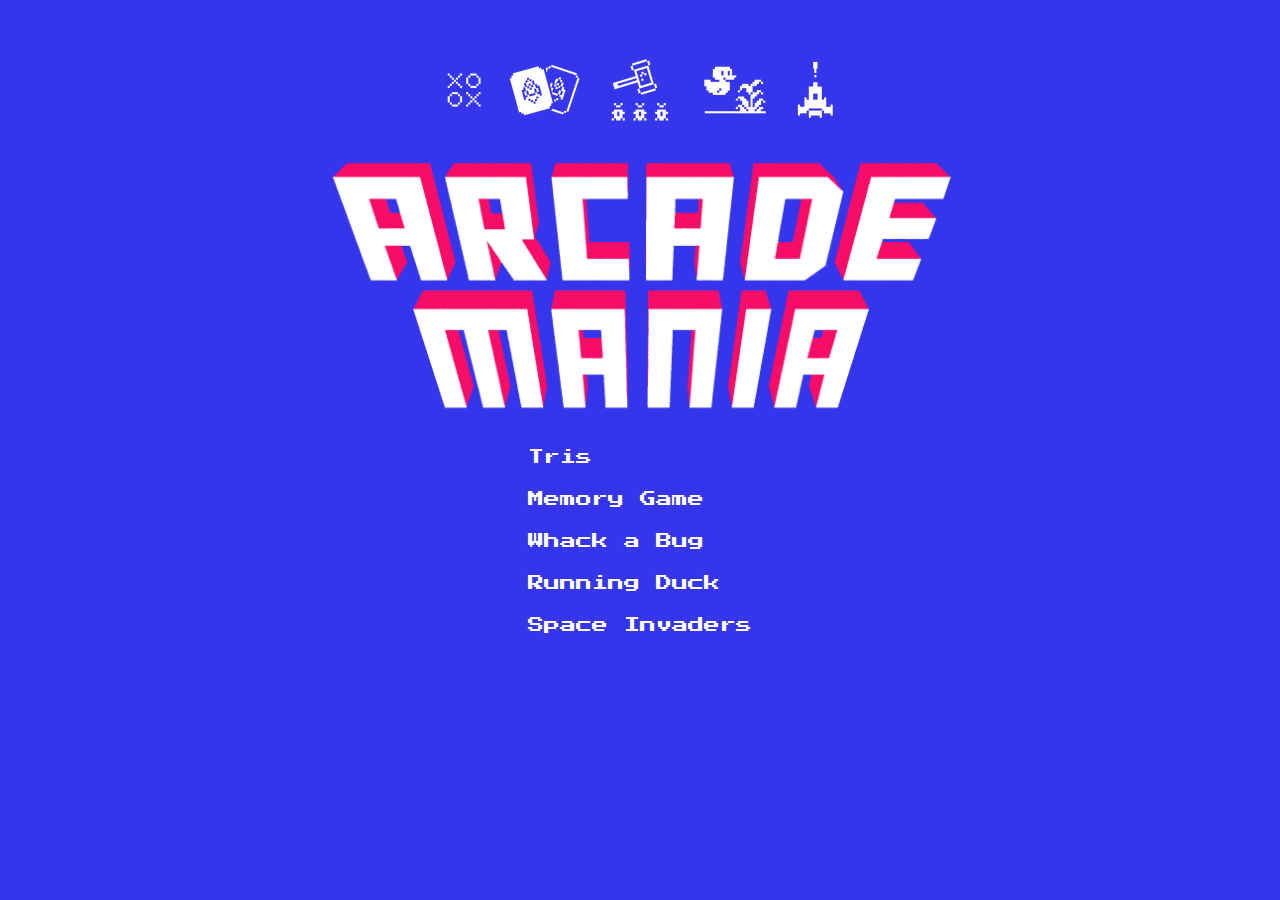
<file: index.html>
<!DOCTYPE html>
<html lang="en" dir="ltr">
  <head>
    <meta charset="utf-8">
    <link rel="stylesheet" href="common/style.css">
    <link rel="preconnect" href="https://fonts.googleapis.com">
    <link rel="preconnect" href="https://fonts.gstatic.com" crossorigin>
    <link href="https://fonts.googleapis.com/css2?family=Press+Start+2P&display=swap" rel="stylesheet">
    <title>Arcade Mania</title>
  </head>
  <body>

    <div class="container">

        <img src="common/thumbs.png" alt="games-img">
        <img src="common/logo.png" alt="logo-img">

      <ul>
        <li><a href="tris/index.html">Tris</a></li>
        <li><a href="memory/index.html">Memory Game</a></li>
        <li><a href="whack_a_bug/index.html">Whack a Bug</a></li>
        <li><a href="running-duck/index.html">Running Duck</a></li>
        <li><a href="space-invaders/index.html">Space Invaders</a></li>
      </ul>

    </div>

  </body>
</html>
</file>
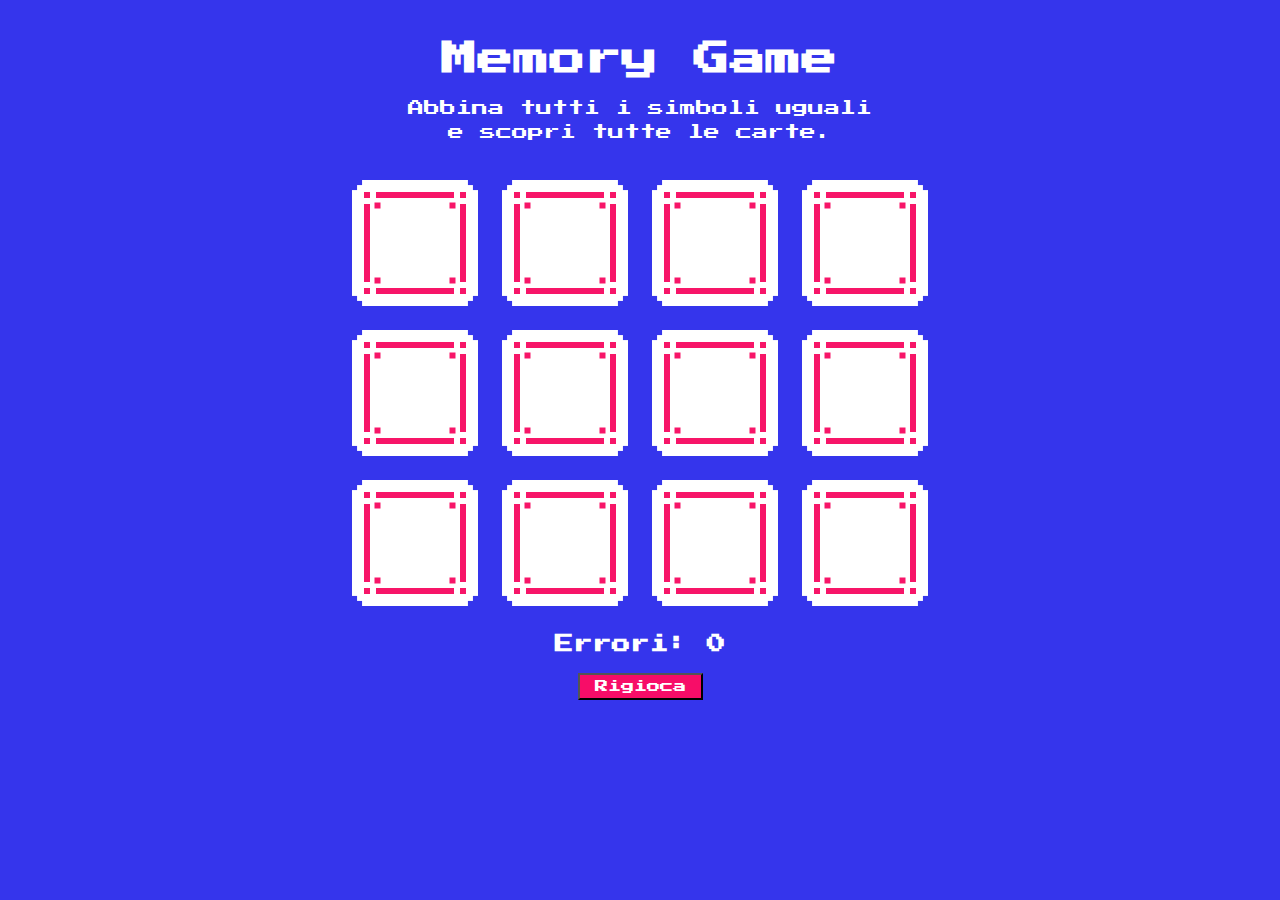
<file: memory/index.html>
<!DOCTYPE html>
<html lang="en" dir="ltr">
  <head>
    <meta charset="utf-8">
    <link rel="preconnect" href="https://fonts.googleapis.com">
    <link rel="preconnect" href="https://fonts.gstatic.com" crossorigin>
    <link href="https://fonts.googleapis.com/css2?family=Press+Start+2P&display=swap" rel="stylesheet">
    <link rel="stylesheet" href="style.css">
    <link rel="stylesheet" href="../common/style.css">
    <title>Memory Game</title>
  </head>
  <body>

    <div class="board">

      <div class="game-info">
        <h1>Memory Game</h1>
        <p>Abbina tutti i simboli uguali e scopri tutte le carte.</p>
      </div>

      <div class="game-area">
        <div id="grid">
        </div>
      </div>

      <h3>Errori: <span id="error"></span></h3>
      <button id="restart">Rigioca</button>    

    </div>

    <script src="../common/utils.js" charset="utf-8"></script>
    <script src="./script.js" charset="utf-8"></script>
  </body>
</html>
</file>
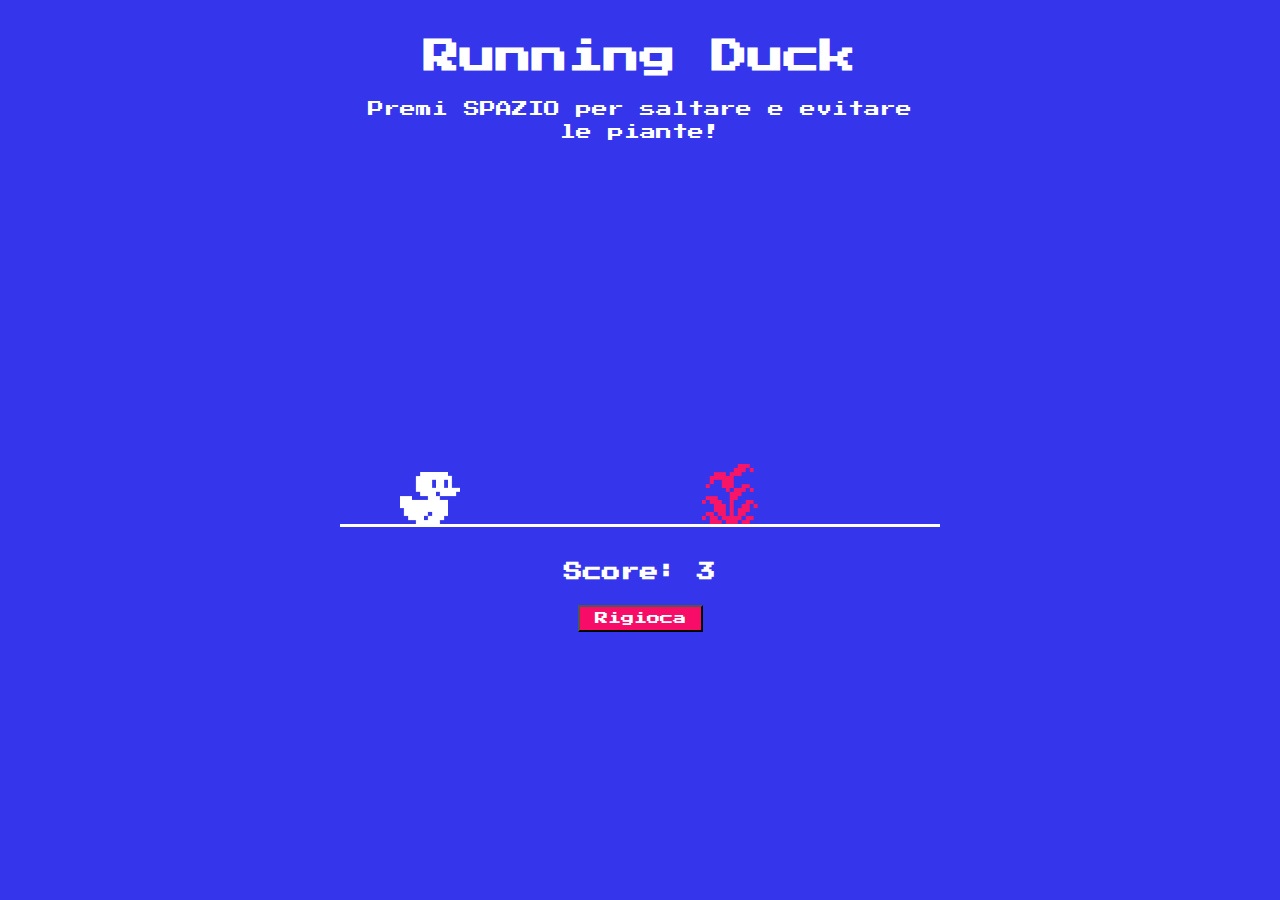
<file: running-duck/index.html>
<!DOCTYPE html>
<html lang="en" dir="ltr">
  <head>
    <meta charset="utf-8">
    <title>Running Duck</title>
    <link rel="stylesheet" href="../common/style2.css">
    <link rel="stylesheet" href="./style.css">
    <link rel="preconnect" href="https://fonts.googleapis.com">
    <link rel="preconnect" href="https://fonts.gstatic.com" crossorigin>
    <link href="https://fonts.googleapis.com/css2?family=Press+Start+2P&display=swap" rel="stylesheet">
  </head>
  <body>

    <div class="board">
      <div class="game-info">
        <h1>Running Duck</h1>
        <p>Premi SPAZIO per saltare e evitare le piante!</p>
      </div>
      <div class="game-area">
        <div id="grid">
          <div></div>
          <div></div>
          <div></div>
          <div></div>
          <div></div>
          <div></div>
          <div></div>
          <div></div>
          <div></div>
          <div></div>
        </div>
      </div>
      <h3>Score: <span id="score"></span></h3>
      <button id="restart">Rigioca</button>  
    </div>

    <script src="../common/utils.js" charset="utf-8"></script>
    <script src="script.js" charset="utf-8"></script>
  </body>
</html>
</file>
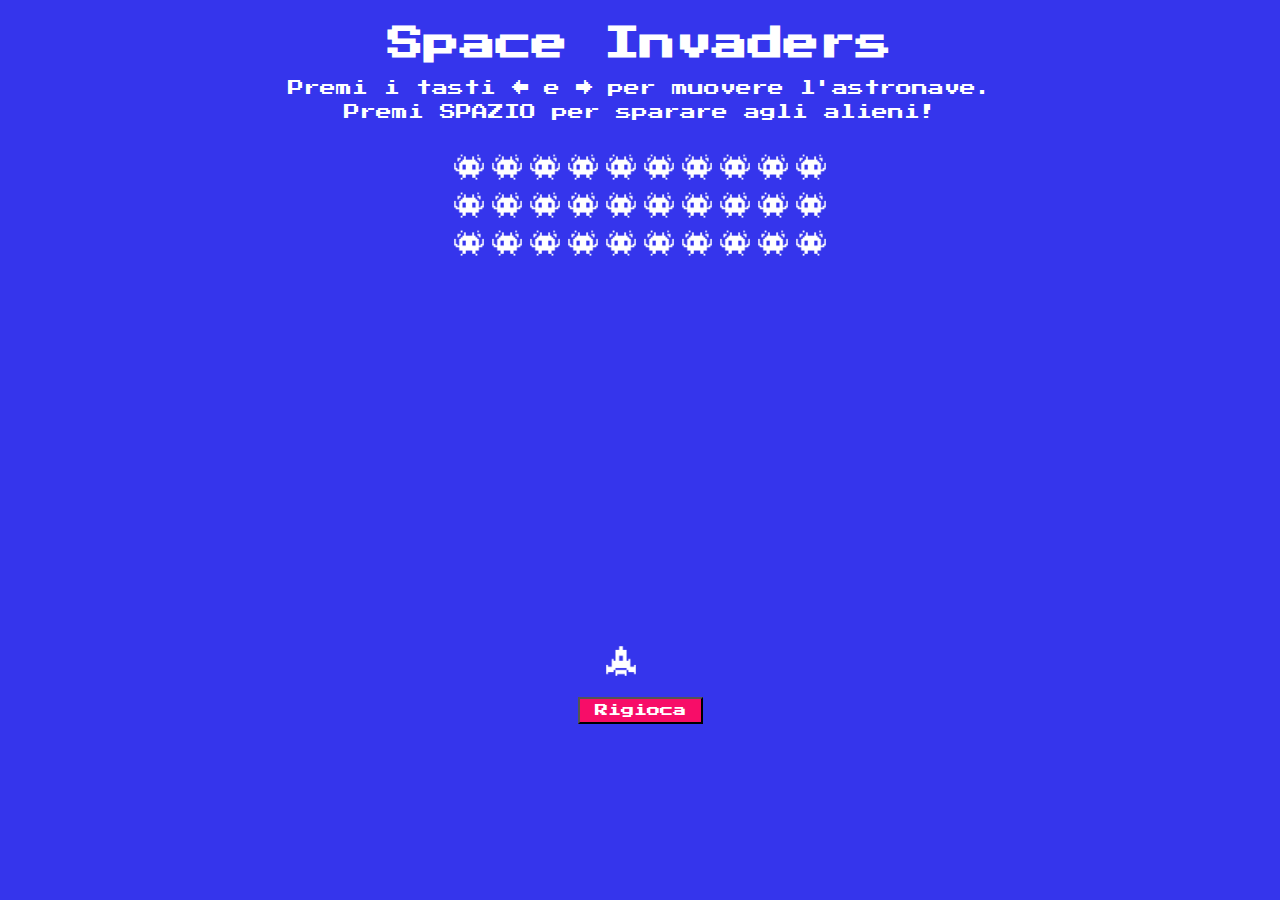
<file: space-invaders/index.html>
<!DOCTYPE html>
<html lang="en" dir="ltr">
  <head>
    <meta charset="utf-8">
    <title>Space Invaders</title>
    <link rel="stylesheet" href="style.css">
    <link rel="preconnect" href="https://fonts.googleapis.com">
    <link rel="preconnect" href="https://fonts.gstatic.com" crossorigin>
    <link href="https://fonts.googleapis.com/css2?family=Press+Start+2P&display=swap" rel="stylesheet">
    <link rel="stylesheet" href="../common/style.css">
  </head>
  <body>

    <div class="board">
      <div class="game-info">
        <h1>Space Invaders</h1>
        <p>Premi i tasti &#8592; e &#8594; per muovere l'astronave.<br>Premi SPAZIO per sparare agli alieni!</p>
      </div>
      <div class="game-area">
        <div id="grid">

        </div>
      </div>
      <button id="restart">Rigioca</button> 
    </div>

    <script src="script.js" charset="utf-8"></script>
    <script src="../common/utils.js" charset="utf-8"></script>
  </body>
</html>
</file>
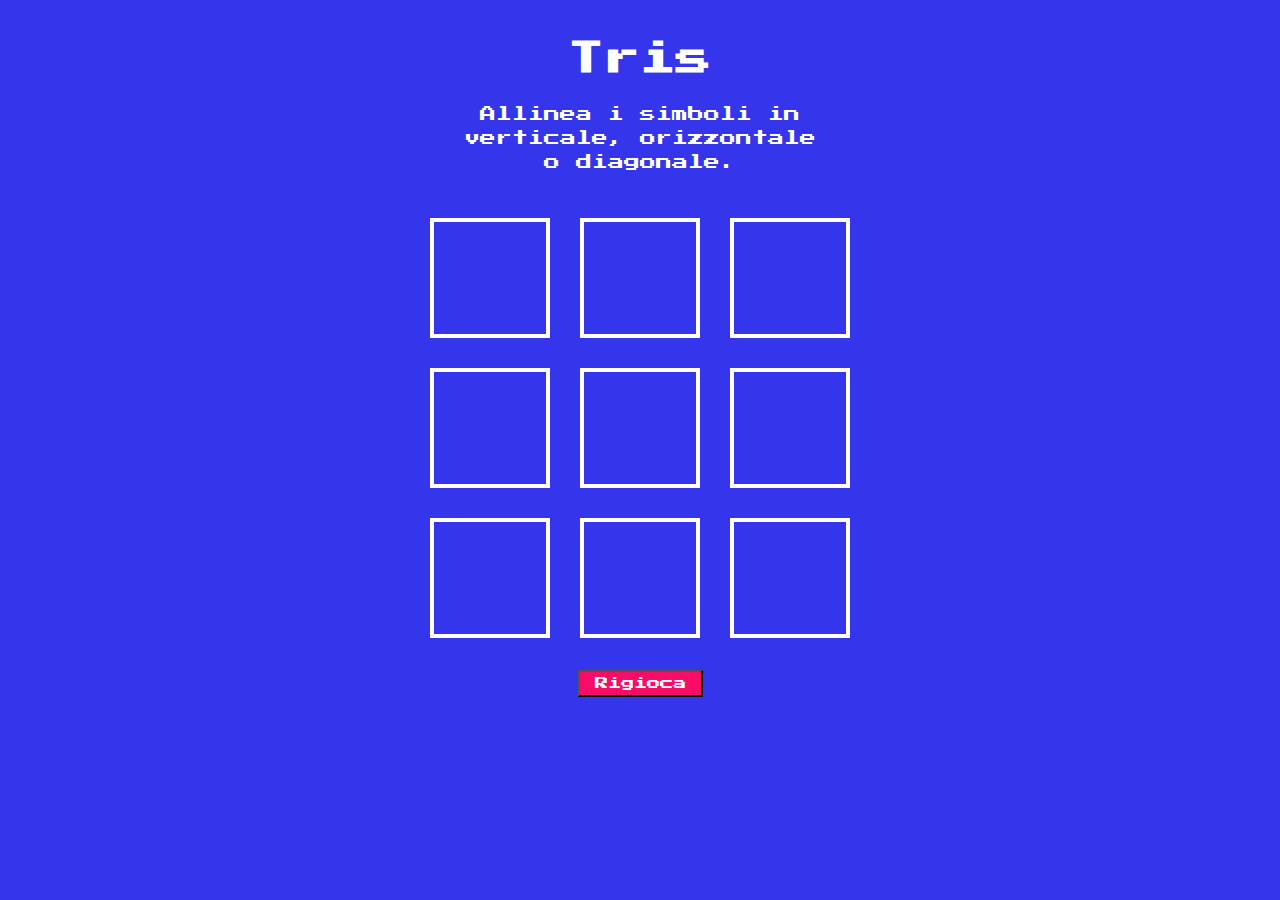
<file: tris/index.html>
<!DOCTYPE html>
<html lang="en" dir="ltr">
  <head>
    <meta charset="utf-8">
    <link rel="stylesheet" href="../common/style.css">
    <link rel="stylesheet" href="style.css">
    <link rel="preconnect" href="https://fonts.googleapis.com">
    <link rel="preconnect" href="https://fonts.gstatic.com" crossorigin>
    <link href="https://fonts.googleapis.com/css2?family=Press+Start+2P&display=swap" rel="stylesheet">
    <title>Arcade Mania</title>
  </head>
  <body>

    <div class="board">

      <div class="game-info">
        <h1>Tris</h1>
        <p>Allinea i simboli in verticale, orizzontale o diagonale.</p>
      </div>

      <div class="game-area">
        <div id="grid">
          <div class="cell"></div>
          <div class="cell"></div>
          <div class="cell"></div>
          <div class="cell"></div>
          <div class="cell"></div>
          <div class="cell"></div>
          <div class="cell"></div>
          <div class="cell"></div>
          <div class="cell"></div>
        </div>
      </div>
      <button id="restart">Rigioca</button>  
    </div>

    <script src="script.js" charset="utf-8"></script>
  </body>
</html>
</file>
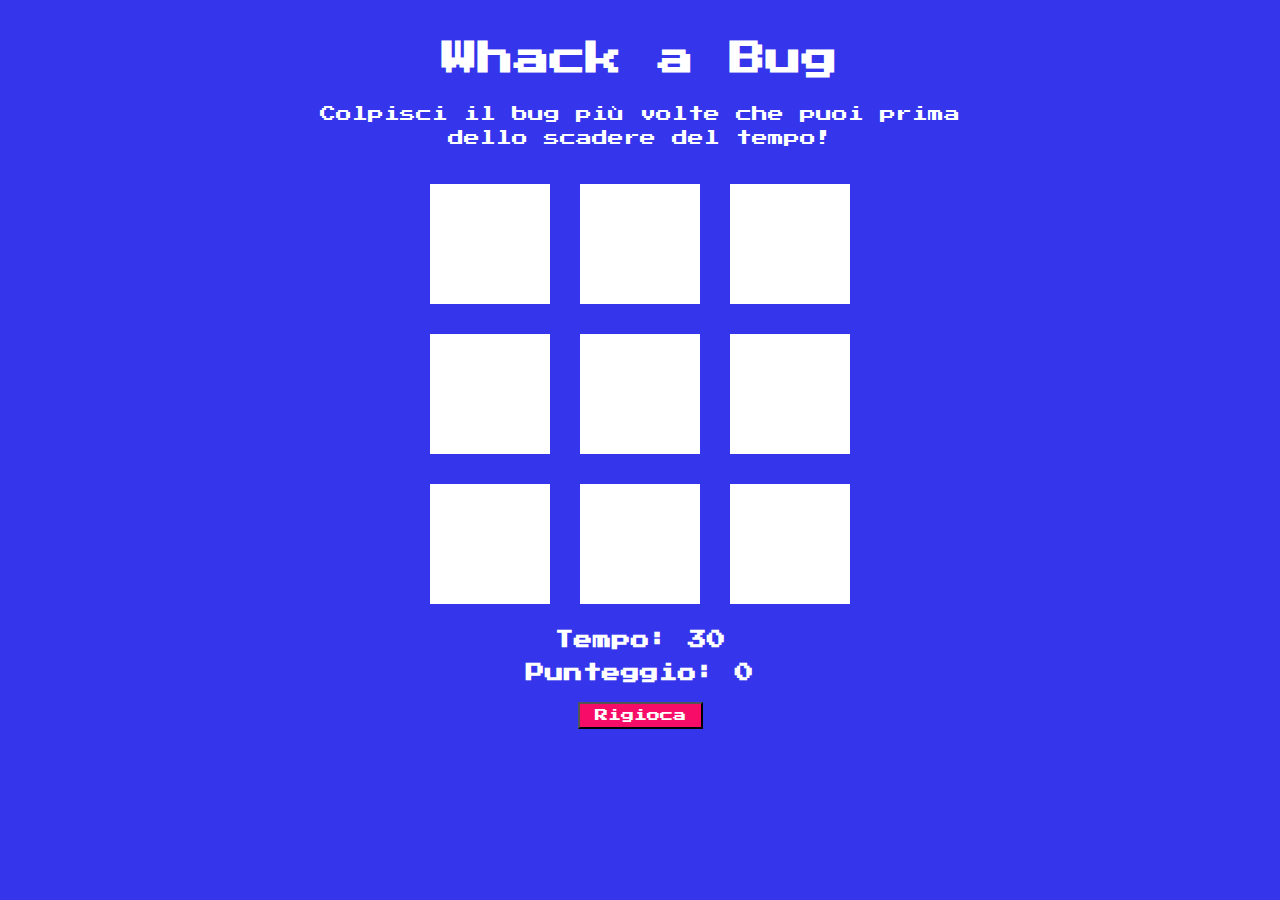
<file: whack_a_bug/index.html>
<!DOCTYPE html>
<html lang="en" dir="ltr">
  <head>
    <meta charset="utf-8">
    <title>Whack A Bug</title>
    <link rel="stylesheet" href="../common/style.css">
    <link rel="stylesheet" href="style.css">
    <link rel="preconnect" href="https://fonts.googleapis.com">
    <link rel="preconnect" href="https://fonts.gstatic.com" crossorigin>
    <link href="https://fonts.googleapis.com/css2?family=Press+Start+2P&display=swap" rel="stylesheet">
  </head>
  <body>

    <div class="board">

      <div class="game-info">
        <h1>Whack a Bug</h1>
        <p>Colpisci il bug più volte che puoi prima dello scadere del tempo!</p>
      </div>

      <div class="game-area">
        <div id="grid">
          <div class="cell"></div>
          <div class="cell"></div>
          <div class="cell"></div>
          <div class="cell"></div>
          <div class="cell"></div>
          <div class="cell"></div>
          <div class="cell"></div>
          <div class="cell"></div>
          <div class="cell"></div>
        </div>
      </div>
    </div>

    <div class="game-score">
      <h3 id="h3-time">Tempo: <span id="timer-display"></span></h3>
      <h3>Punteggio: <span id="score-display"></span></h3>
      <button id="restart">Rigioca</button>    
    </div>

    <script src="../common/utils.js" charset="utf-8"></script>
    <script src="script.js" charset="utf-8"></script>
  </body>
</html>
</file>
<file: common/style.css>
* {
  margin: 0;
  padding: 0;
  box-sizing: border-box;
}

body {
  background-color: #3535ec;
  font-family: 'Press Start 2P', cursive;
  color: #ffffff;
  line-height: 1.5;
}

.container {
  width: 50%;
  margin: 50px auto;
  display: flex;
  flex-direction: column;
  align-items: center;
}

img {
  max-width: 100%;
  margin-bottom: 10px;
}

ul {
  list-style-type: none;
}

li {
  margin-bottom: 18px;
  text-decoration: none;
}

a {
  text-decoration: none;
  color: #ffffff;
}

a:hover {
  color: #f70d68;
}
</file>
<file: memory/style.css>
:root {
  --card-size: 150px;
}

#grid {
  height: calc(var (--card-size)*3);
  width: calc(var (--card-size)*4);
  display: flex;
  flex-wrap: wrap;
}

.card {
  width: var(--card-size);
  height: var(--card-size);
  background-image: url("./images/back.png");
  background-repeat: no-repeat;
  background-size: contain;
  cursor: pointer;
}

.alien {
  background-image: url("./images/alien.png");
}

.bug {
  background-image: url("./images/bug.png");
}

.duck {
  background-image: url("./images/duck.png");
}

.rocket {
  background-image: url("./images/rocket.png");
}

.spaceship {
  background-image: url("./images/spaceship.png");
}

.tiktac {
  background-image: url("./images/tiktac.png");
}

.board {
  display: flex;
  flex-direction: column;
  align-items: center;
}

.game-area {
  padding: 12px;
  position: relative;
  width: 624px;
}

.game-info {
  margin-top: 20px;
  padding: 12px;
  width: 500px;
  text-align: center;
}

h1{
  font-size: 36px;
  margin-bottom: 10px;
}

p{
  font-size: 16px;
}

button {
  cursor: pointer;
  font-family: 'Press Start 2P', cursive;
  color: #ffffff;
  background-color: #f70d68;
  padding: 5px 15px;
  margin-top: 15px;
}

.game-alert {
  position: absolute;
  top: 0;
  bottom: 0;
  right: 0;
  left: 0;

  padding: 16px;
  display: flex;
  justify-content: center;
  align-items: center;
}

.game-alert-message {
  font-size: 40px;
  padding: 20px;
  text-align: center;
  background-color: #f70d68;
}
</file>
<file: common/style2.css>
:root{
  --bg-color: #3535ec;
  --accent-color: #f70d68;
}

*{
  margin:0;
  padding:0;
  box-sizing: border-box;
}

body{
  background-color: var(--bg-color);
  font-family: 'Press Start 2P', cursive;

  line-height: 1.4;
  color: #ffffff;
}

.container{
  width: 600px;

  display: flex;
  flex-direction: column;
  align-items: center;

  margin: 50px auto;
}

img{
  max-width: 100%;
}

ul{
  list-style-type: none;
}

li{
  margin-bottom: 16px;
}

a{
  color: #ffffff;
  text-decoration: none;
}

a:hover{
  color: var(--accent-color);
}


/* STRUTTURA BASE PAGINE DEI GIOCHI */

.board{
  display: flex;
  flex-direction: row;
}

.game-area{
  padding: 12px;

  position: relative;
}

.game-data{
  padding: 12px;
  width: 240px;
}

h1{
  font-size: 36px;
  margin-bottom: 16px;
}

p{
  font-size: 16px;
  margin-bottom: 20px;
}

/* ALERT */

.game-alert{
  position: absolute;
  top: 0;
  left:0;
  right: 0;
  bottom:0;


  display: flex;
  align-items: center;
  justify-content: center;
}

.game-alert-message{
  font-size: 40px;
  padding: 20px;

  background-color: var(--accent-color);
}
</file>
<file: running-duck/style.css>
:root {
  --road-size: 60px;
}

#grid {
  width: calc(var(--road-size) * 10);
  height: 350px;

  display: flex;
  align-items: flex-end;

  border-bottom: 3px solid white;
}

#grid > div {
  width: var(--road-size);
  height: var(--road-size);
}

.duck {
  background-image: url("images/duck.png");
  background-repeat: no-repeat;
  background-size: contain;
  background-position: center;
  transition: transform 0.3s;
}

.duck-jump {
  transform: translate(0, -120%);
}

.plant:not(.duck) {
  background-image: url("images/plant.png");
  background-repeat: no-repeat;
  background-size: contain;
  background-position: center;
}

.board {
  display: flex;
  flex-direction: column;
  align-items: center;
}

.game-area {
  padding: 12px;
  margin-bottom: 10px;
  position: relative;
}

.game-info {
  margin-top: 20px;
  padding: 12px;
  width: 600px;
  text-align: center;
}

h1 {
  font-size: 36px;
  margin-bottom: 16px;
}

p {
  font-size: 16px;
  margin-bottom: 10px;
}

h3 {
  margin-top: 10px;
}

button {
  cursor: pointer;
  font-family: 'Press Start 2P', cursive;
  color: #ffffff;
  background-color: #f70d68;
  padding: 5px 15px;
  margin-top: 20px;
}
</file>
<file: space-invaders/style.css>
:root {
  --cell-size: 38px;
  --grid-size: 14;
}

#grid {
  width: calc(var(--cell-size) * var(--grid-size));
  height: calc(var(--cell-size) * var(--grid-size));

  display: flex;
  flex-wrap: wrap;
}

#grid > div {
  width: var(--cell-size);
  height: var(--cell-size);
  font-size: 8px;

  background-position: center;
  background-repeat: no-repeat;
  background-size: contain;
}

.alien {
  background-image: url("./images/alien.png");
}

.spaceship {
  background-image: url("./images/spaceship.png");
}

.laser {
  background-image: url("./images/laser.png");
}

.boom {
  background-image: url("./images/boom.png");
}

.board {
  display: flex;
  flex-direction: column;
  align-items: center;
}

.game-area {
  padding: 12px;
  position: relative;
}

.game-info {
  margin-top: 5px;
  padding: 12px;
  width: 100%;
  text-align: center;
}

h1{
  font-size: 36px;
  margin-bottom: 5px;
}

p{
  font-size: 16px;
}

button {
  cursor: pointer;
  font-family: 'Press Start 2P', cursive;
  color: #ffffff;
  background-color: #f70d68;
  padding: 5px 15px;
  margin-top: 5px;
}

.game-alert {
  position: absolute;
  top: 0;
  bottom: 0;
  right: 0;
  left: 0;

  padding: 16px;
  display: flex;
  justify-content: center;
  align-items: center;
}

.game-alert-message {
  font-size: 40px;
  padding: 20px;
  text-align: center;
  background-color: #f70d68;
}
</file>
<file: tris/style.css>
:root {
  --cell-size: 120px;
  --cell-gutter: 20px;
}

#grid {
  width: calc((var(--cell-size) + var(--cell-gutter)) * 3);
  height: calc((var(--cell-size) + var(--cell-gutter)) * 3);

  display: flex;
  flex-wrap: wrap;

  align-content: space-between;
  justify-content: space-between;
}

.cell {
  height: var(--cell-size);
  width: var(--cell-size);
  border: 4px solid #ffffff;

  cursor: pointer; /* Fa comparire la mano del mouse  */

  display: flex;
  font-size: 60px;
  align-items: center;
  justify-content: center;
}

.board {
  display: flex;
  flex-direction: column;
  align-items: center;
}

.game-area {
  padding: 12px;
  position: relative;
}

.game-info {
  margin-top: 20px;
  padding: 12px;
  width: 400px;
  text-align: center;
}

h1{
  font-size: 36px;
  margin-bottom: 16px;
}

p{
  font-size: 16px;
  margin-bottom: 20px;
}

button {
  cursor: pointer;
  font-family: 'Press Start 2P', cursive;
  color: #ffffff;
  background-color: #f70d68;
  padding: 5px 15px;
  margin-top: 20px;
}

.game-alert {
  position: absolute;
  top: 0;
  bottom: 0;
  right: 0;
  left: 0;

  padding: 16px;
  display: flex;
  justify-content: center;
  align-items: center;
}

.game-alert-message {
  font-size: 40px;
  padding: 20px;
  text-align: center;
  background-color: #f70d68;
}
</file>
<file: whack_a_bug/style.css>
:root {
  --cell-size: 120px;
  --cell-gutter: 20px;
}

#grid {
  width: calc((var(--cell-size) + var(--cell-gutter)) * 3);
  height: calc((var(--cell-size) + var(--cell-gutter)) * 3);

  display: flex;
  flex-wrap: wrap;

  align-content: space-between;
  justify-content: space-between;
}

.cell {
  height: var(--cell-size);
  width: var(--cell-size);
  background-color: white;

  cursor: pointer; /* Fa comparire la mano del mouse  */

  display: flex;
  font-size: 60px;
  align-items: center;
  justify-content: center;

  background-size: contain;
  background-repeat: no-repeat;
  background-position: center;
}

.board {
  display: flex;
  flex-direction: column;
  align-items: center;
}

.game-area {
  padding: 12px;
  margin-bottom: 10px;
  position: relative;
}

.game-info {
  margin-top: 20px;
  padding: 12px;
  width: 700px;
  text-align: center;
}

h1 {
  font-size: 36px;
  margin-bottom: 16px;
}

p {
  font-size: 16px;
  margin-bottom: 10px;
}

h3 {
  margin-bottom: 5px;
  text-align: center;
}

.game-score {
  text-align: center;
  margin: auto;
}

button {
  cursor: pointer;
  font-family: 'Press Start 2P', cursive;
  color: #ffffff;
  background-color: #f70d68;
  padding: 5px 15px;
  margin-top: 10px;
}

.bug {
  background-image: url("bug.png");
}

.splat {
  background-image: url("bug-splat.png");
}

.game-alert {
  position: absolute;
  top: 0;
  bottom: 0;
  right: 0;
  left: 0;

  padding: 16px;
  display: flex;
  justify-content: center;
  align-items: center;
}

.game-alert-message {
  font-size: 40px;
  padding: 20px;
  text-align: center;
  background-color: #f70d68;
}
</file>
